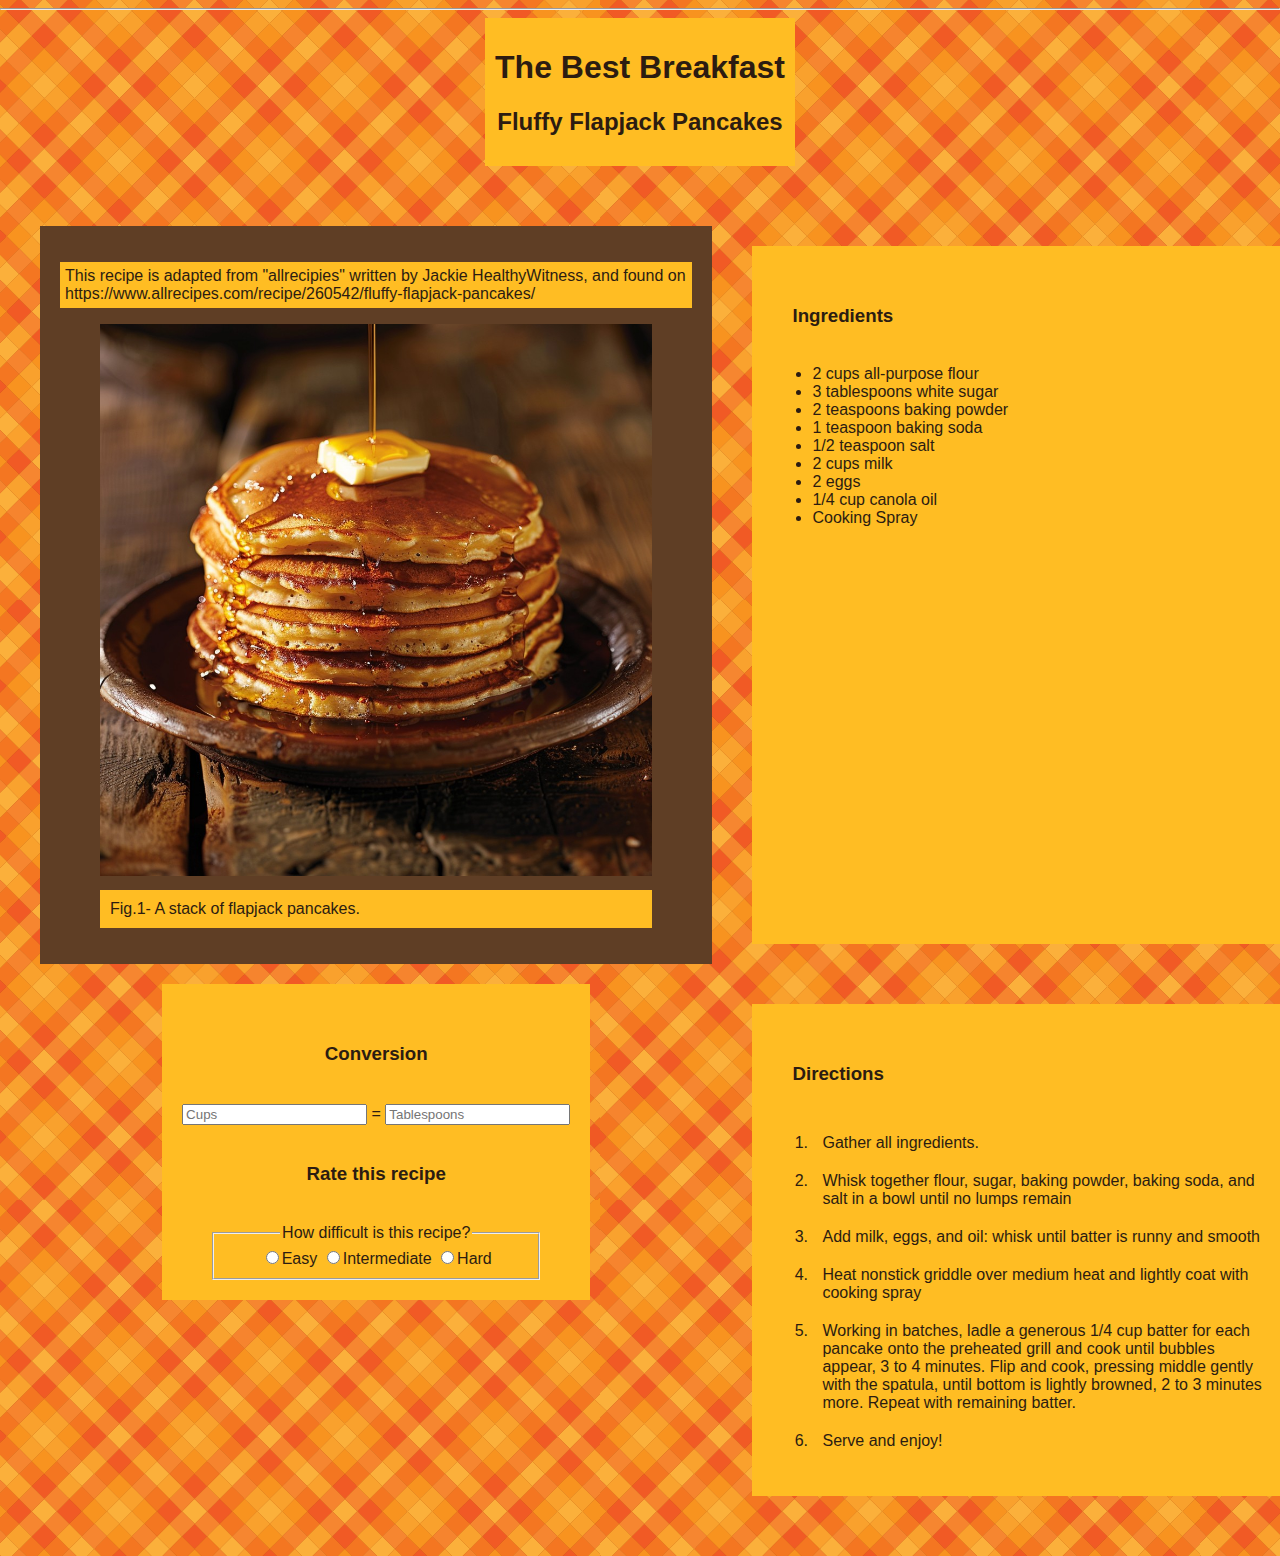
<file: html/af-flapjacks.html>
<!doctype html>
<html lang="en">
  <head>
    <!-- Required meta tags -->
    <meta charset="utf-8">
    <meta name="viewport" content="width=device-width, initial-scale=1, shrink-to-fit=no">
    <meta name="author" content="Anna Fagan">
    <meta name="pancake image copyright" content="Image has no copyright">
    <title>Fluffy Flapjack Pancakes</title>
    <link href="../css/flapjacks.css" rel="stylesheet" type="text/css">
    <link rel="stylesheet" href="https://fonts.google.com/css?family=Roboto">
  </head>
  <body>
    <hr>
        <div class="header">
            <h1>The Best Breakfast</h1>
                <h2>Fluffy Flapjack Pancakes</h2>
        </div>
        <div id="div">
            <div class="body">
                <div class="image">
                    <p>This recipe is adapted from "allrecipies" written by Jackie HealthyWitness, 
                        and found on https://www.allrecipes.com/recipe/260542/fluffy-flapjack-pancakes/
                    </p>
                    <figure>
                        <img src="../images/delicious-pancake-stack-stockcake.jpg" alt="A stack of flapjack pancakes"
                            style="width:100%;">
                        <figcaption>Fig.1- A stack of flapjack pancakes.</figcaption>
                    </figure>
                </div>
                <div class="block">
                    <h3>Ingredients</h3>
                    <ul>
                        <li>2 cups all-purpose flour</li>
                        <li>3 tablespoons white sugar</li>
                        <li>2 teaspoons baking powder</li>
                        <li>1 teaspoon baking soda</li>
                        <li>1/2 teaspoon salt</li>
                        <li>2 cups milk</li>
                        <li>2 eggs</li>
                        <li>1/4 cup canola oil</li>
                        <li>Cooking Spray</li>
                    </ul>
                </div>
                <div class="rating">
                    <h3 class="center-text">Conversion</h3>
                    <form>
                        <input type="number" name="conversion_cups" id="conversion_cups" placeholder="Cups">
                        =
                        <input type="number" name="conversion_tbsp" id="conversion_tbsp" placeholder="Tablespoons">
                    </form>
                    <h3 class="center-text">Rate this recipe</h3>
                    <fieldset style="width: 300px;">
                        <legend>How difficult is this recipe?</legend>
                        <input type="radio" id="easy" name="easy">Easy
                        <input type="radio" id="med" name="med">Intermediate
                        <input type="radio" id="hard" name="hard">Hard
                    </fieldset>
                </div>
                <!--<h3>Equipment</h3> 
                <uL>
                    <li>Measuring Cups</li>
                    <li>Bowl</li>
                    <li>Spatula</li>
                    <li>Whisk</li>
                    <li>Non-stick pan or griddle</li>
                    <li>Stovetop or Burner</li>
                </uL>-->
                <div class="block">
                    <h3>Directions</h3>
                    <ol>
                        <li>Gather all ingredients.</li>
                        <li>
                            Whisk together flour, sugar, baking powder, baking soda, and salt in a bowl until
                            no lumps remain
                        </li>
                        <li>Add milk, eggs, and oil: whisk until batter is runny and smooth</li>
                        <li>Heat nonstick griddle over medium heat and lightly coat with cooking spray</li>
                        <li>
                            Working in batches, ladle a generous 1/4 cup batter for each pancake onto the preheated grill
                            and cook until bubbles appear, 3 to 4 minutes. Flip and cook, pressing middle gently with the
                            spatula, until bottom is lightly browned, 2 to 3 minutes more. Repeat with remaining batter.
                        </li>
                        <li>Serve and enjoy!</li>
                    </ol>
                </div>
            </div>
        </div>
  </body>
</html>
</file>
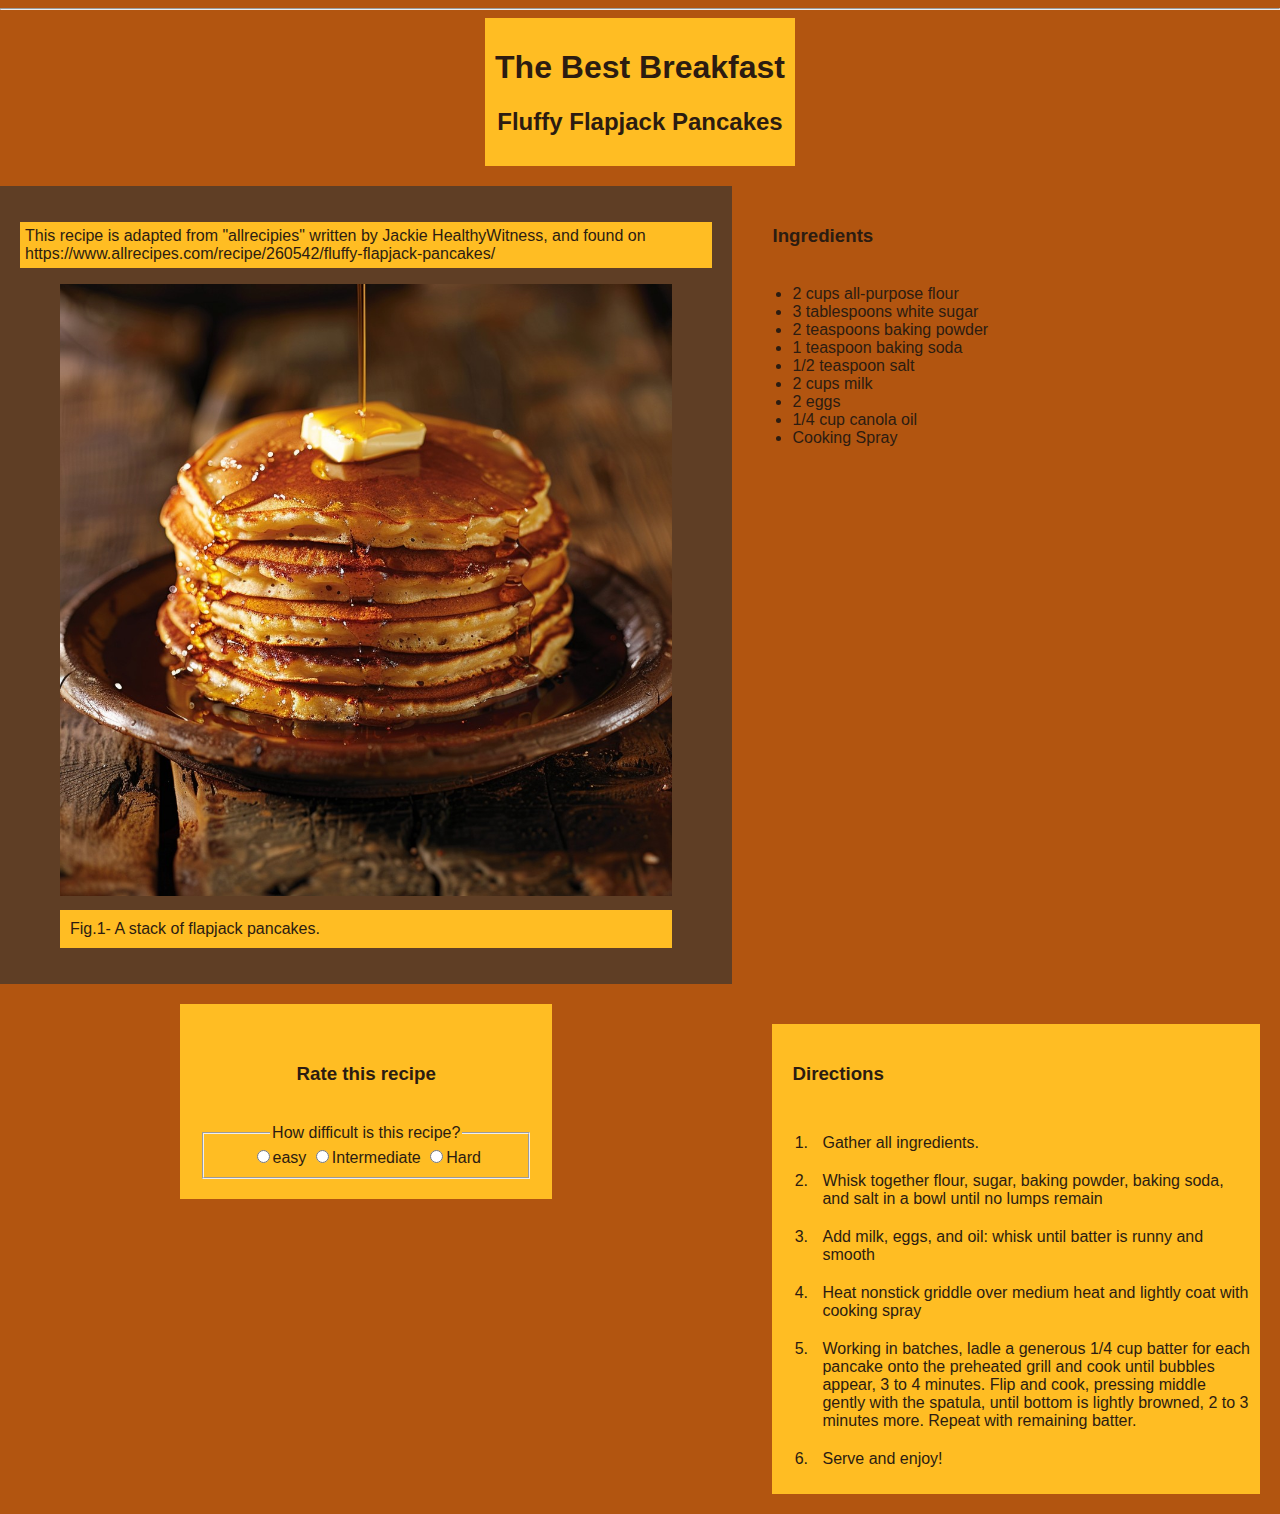
<file: html/af-index.html>
<!doctype html>
<html lang="en">
  <head>
    <!-- Required meta tags -->
    <meta charset="utf-8">
    <meta name="viewport" content="width=device-width, initial-scale=1, shrink-to-fit=no">
    <meta name="author" content="Anna Fagan">
    <meta name="pancake image copyright" content="Image has no copyright">
    <title>Fluffy Flapjack Pancakes</title>
    <link href="../css/af-style.css" rel="stylesheet" type="text/css">
    <link rel="stylesheet" href="https://fonts.google.com/css?family=Roboto">
  </head>
  <body>
    <hr>
        <div class="header">
            <h1>The Best Breakfast</h1>
                <h2>Fluffy Flapjack Pancakes</h2>
        </div>
        <div class="body">
            <div class="image">
                <p>This recipe is adapted from "allrecipies" written by Jackie HealthyWitness, 
                    and found on https://www.allrecipes.com/recipe/260542/fluffy-flapjack-pancakes/
                </p>
                <figure>
                    <img src="../images/delicious-pancake-stack-stockcake.jpg" alt="A stack of flapjack pancakes"
                        style="width:100%;">
                    <figcaption>Fig.1- A stack of flapjack pancakes.</figcaption>
                </figure>
            </div>
            <div>
                <h3>Ingredients</h3>
                <ul>
                    <li>2 cups all-purpose flour</li>
                    <li>3 tablespoons white sugar</li>
                    <li>2 teaspoons baking powder</li>
                    <li>1 teaspoon baking soda</li>
                    <li>1/2 teaspoon salt</li>
                    <li>2 cups milk</li>
                    <li>2 eggs</li>
                    <li>1/4 cup canola oil</li>
                    <li>Cooking Spray</li>
                </ul>
            </div>
            <div class="rating">
                <h3 class="center-text">Rate this recipe</h3>
                    <fieldset style="width: 300px;">
                        <legend>How difficult is this recipe?</legend>
                        <input type="radio" id="easy" name="easy">easy
                        <input type="radio" id="med" name="med">Intermediate
                        <input type="radio" id="hard" name="hard">Hard
                    </fieldset>
            </div>
            <!--<h3>Equipment</h3> 
            <uL>
                <li>Measuring Cups</li>
                <li>Bowl</li>
                <li>Spatula</li>
                <li>Whisk</li>
                <li>Non-stick pan or griddle</li>
                <li>Stovetop or Burner</li>
            </uL>-->
            <div class="block">
                <h3>Directions</h3>
                <ol>
                    <li>Gather all ingredients.</li>
                    <li>
                        Whisk together flour, sugar, baking powder, baking soda, and salt in a bowl until
                        no lumps remain
                    </li>
                    <li>Add milk, eggs, and oil: whisk until batter is runny and smooth</li>
                    <li>Heat nonstick griddle over medium heat and lightly coat with cooking spray</li>
                    <li>
                        Working in batches, ladle a generous 1/4 cup batter for each pancake onto the preheated grill
                        and cook until bubbles appear, 3 to 4 minutes. Flip and cook, pressing middle gently with the
                        spatula, until bottom is lightly browned, 2 to 3 minutes more. Repeat with remaining batter.
                    </li>
                    <li>Serve and enjoy!</li>
                </ol>
            </div>
        </div>
  </body>
</html>
</file>
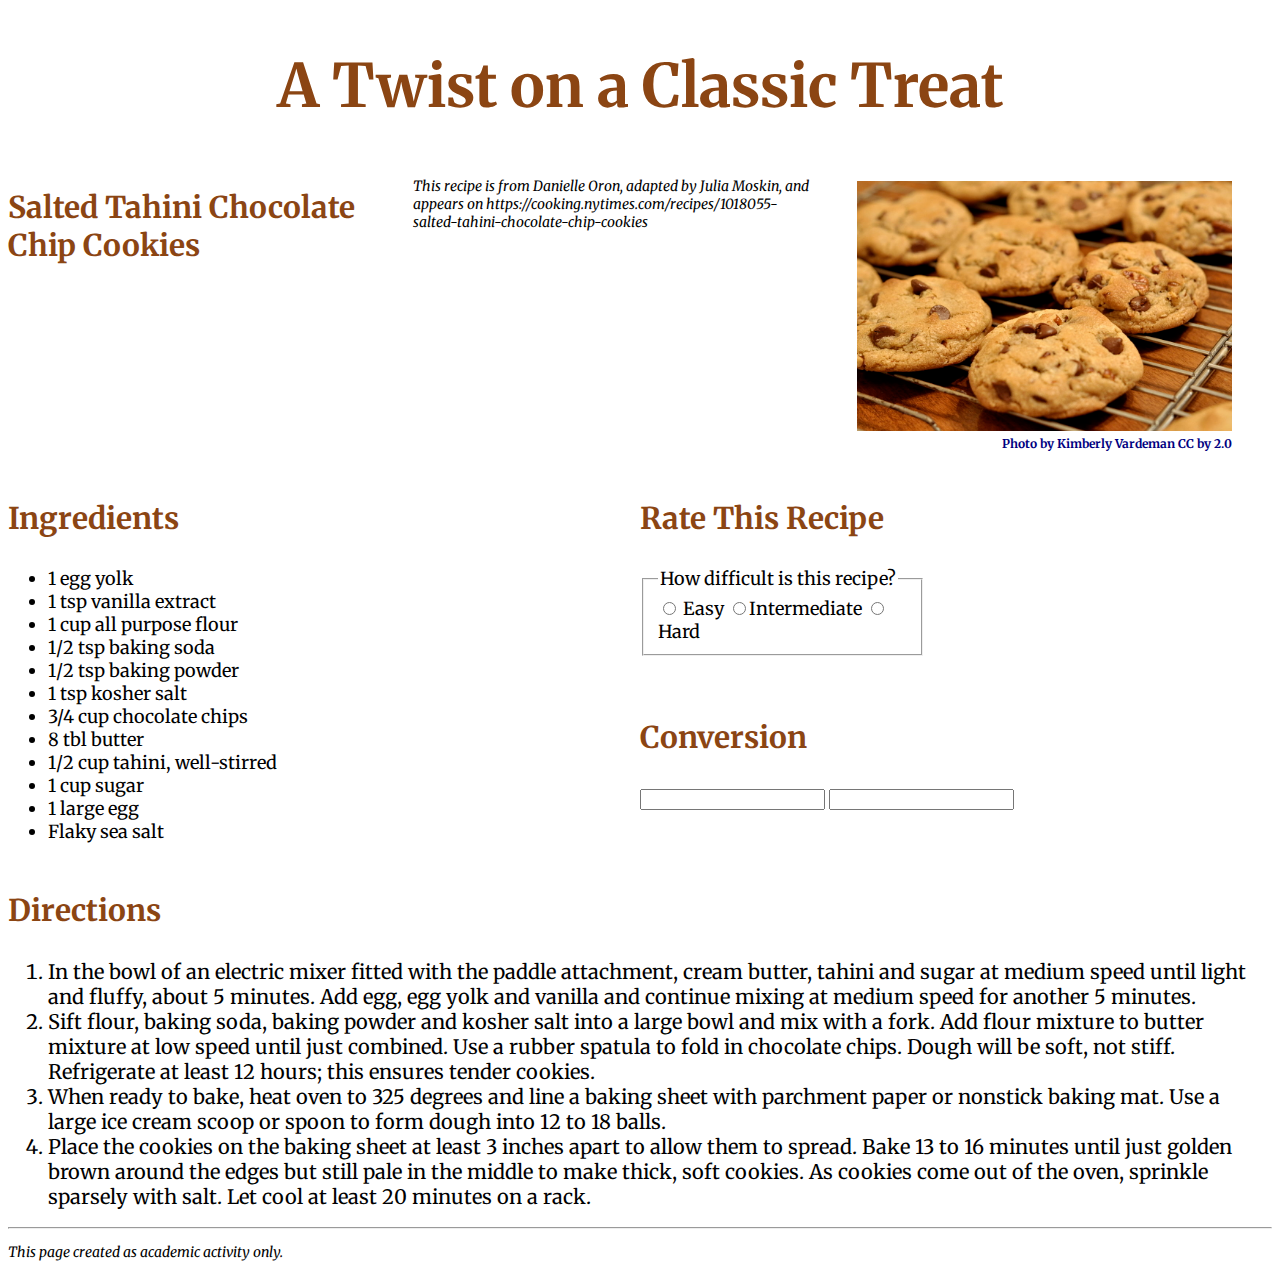
<file: html/chocolate-chip_cookies.html>
<!doctype html>
<html lang="en">
  <head>
    <!-- Required meta tags -->
    <meta charset="utf-8">
    <meta name="viewport" content="width=device-width, initial-scale=1, shrink-to-fit=no">
    <meta name="author" content="Catherine Hawley">
    <link rel="stylesheet" href="https://fonts.googleapis.com/css?family=Merriweather"/>
    <link href="../css/cookie-style.css" rel="stylesheet" type="text/css" />

    <title>A Twist on a Classic Treat</title>
  </head>
  <body>
     <div class="wrapper">  
      
   <div class="box1">  <h1>A Twist on a Classic Treat</h1>  </div>
  </div>
    
  <div class="wrapper"> 
   <div class="box2"> <h2>Salted Tahini Chocolate Chip Cookies</h2></div>
    <div class="box3"><p>This recipe is from Danielle Oron, adapted by Julia Moskin, and appears on https://cooking.nytimes.com/recipes/1018055-salted-tahini-chocolate-chip-cookies</p></div>
   
  <figure>
   <img src="../images/chocolate-chip-cookies.jpg" alt="homemade cookies"  style="width:375px;height:250px;">
    <figcaption>Photo by Kimberly Vardeman CC by 2.0</figcaption>
    </figure> </div>  
 </div>

  <div class="wrapper">  
   
  <div class="box4">
     <h3>Ingredients</h3>
     <ul>
  <li>1 egg yolk</li>
  <li>1 tsp vanilla extract</li>
  <li>1 cup all purpose flour</li>
  <li>1/2 tsp baking soda</li>
  <li>1/2 tsp baking powder</li>
  <li>1 tsp kosher salt</li>
  <li>3/4 cup chocolate chips</li>
<li>8 tbl butter</li>
<li>1/2 cup tahini, well-stirred</li>
<li>1 cup sugar</li>
<li>1 large egg</li>
<li>Flaky sea salt</li>
</ul>   </div>

 <div class="box5"> <h3 class="rate">Rate This Recipe</h3>
    <fieldset style="width: 250px;">
      <legend>How difficult is this recipe?</legend>
        <input type="radio" id="easy" name="easy"> Easy
        <input type="radio" id="med" name="med">Intermediate
        <input type="radio"id="hard" name="hard"> Hard
    </fieldset>
    <p>&nbsp;</p>
    <h3>Conversion</h3>
    <input type="text" id="tblspn" name ="tblspn">
    <input type="text" id="cups" name="cups">
    </div>  

<!-- <h3>Equipment</h3> 
<ul>
    <li>Mixing bowl</li>
    <li>Electric mixer with paddle attachment</li>
    <li>Baking sheet</li>
    <li>Parchment paper or nonstick baking mat</li>
</ul> -->
</div>

<h3>Directions</h3>
 <ol>
  <li>In the bowl of an electric mixer fitted with the paddle attachment, cream butter, tahini and sugar at medium speed until light and fluffy, about 5 minutes. Add egg, egg yolk and vanilla and continue mixing at medium speed for another 5 minutes.</li>
  <li>Sift flour, baking soda, baking powder and kosher salt into a large bowl and mix with a fork. Add flour mixture to butter mixture at low speed until just combined. Use a rubber spatula to fold in chocolate chips. Dough will be soft, not stiff. Refrigerate at least 12 hours; this ensures tender cookies.</li>
  <li>When ready to bake, heat oven to 325 degrees and line a baking sheet with parchment paper or nonstick baking mat. Use a large ice cream scoop or spoon to form dough into 12 to 18 balls.</li>
  <li>Place the cookies on the baking sheet at least 3 inches apart to allow them to spread. Bake 13 to 16 minutes until just golden brown around the edges but still pale in the middle to make thick, soft cookies. As cookies come out of the oven, sprinkle sparsely with salt. Let cool at least 20 minutes on a rack.</li>
</ol> 
<hr>
<p>This page created as academic activity only.</p>
 </body>
</html>
</file>
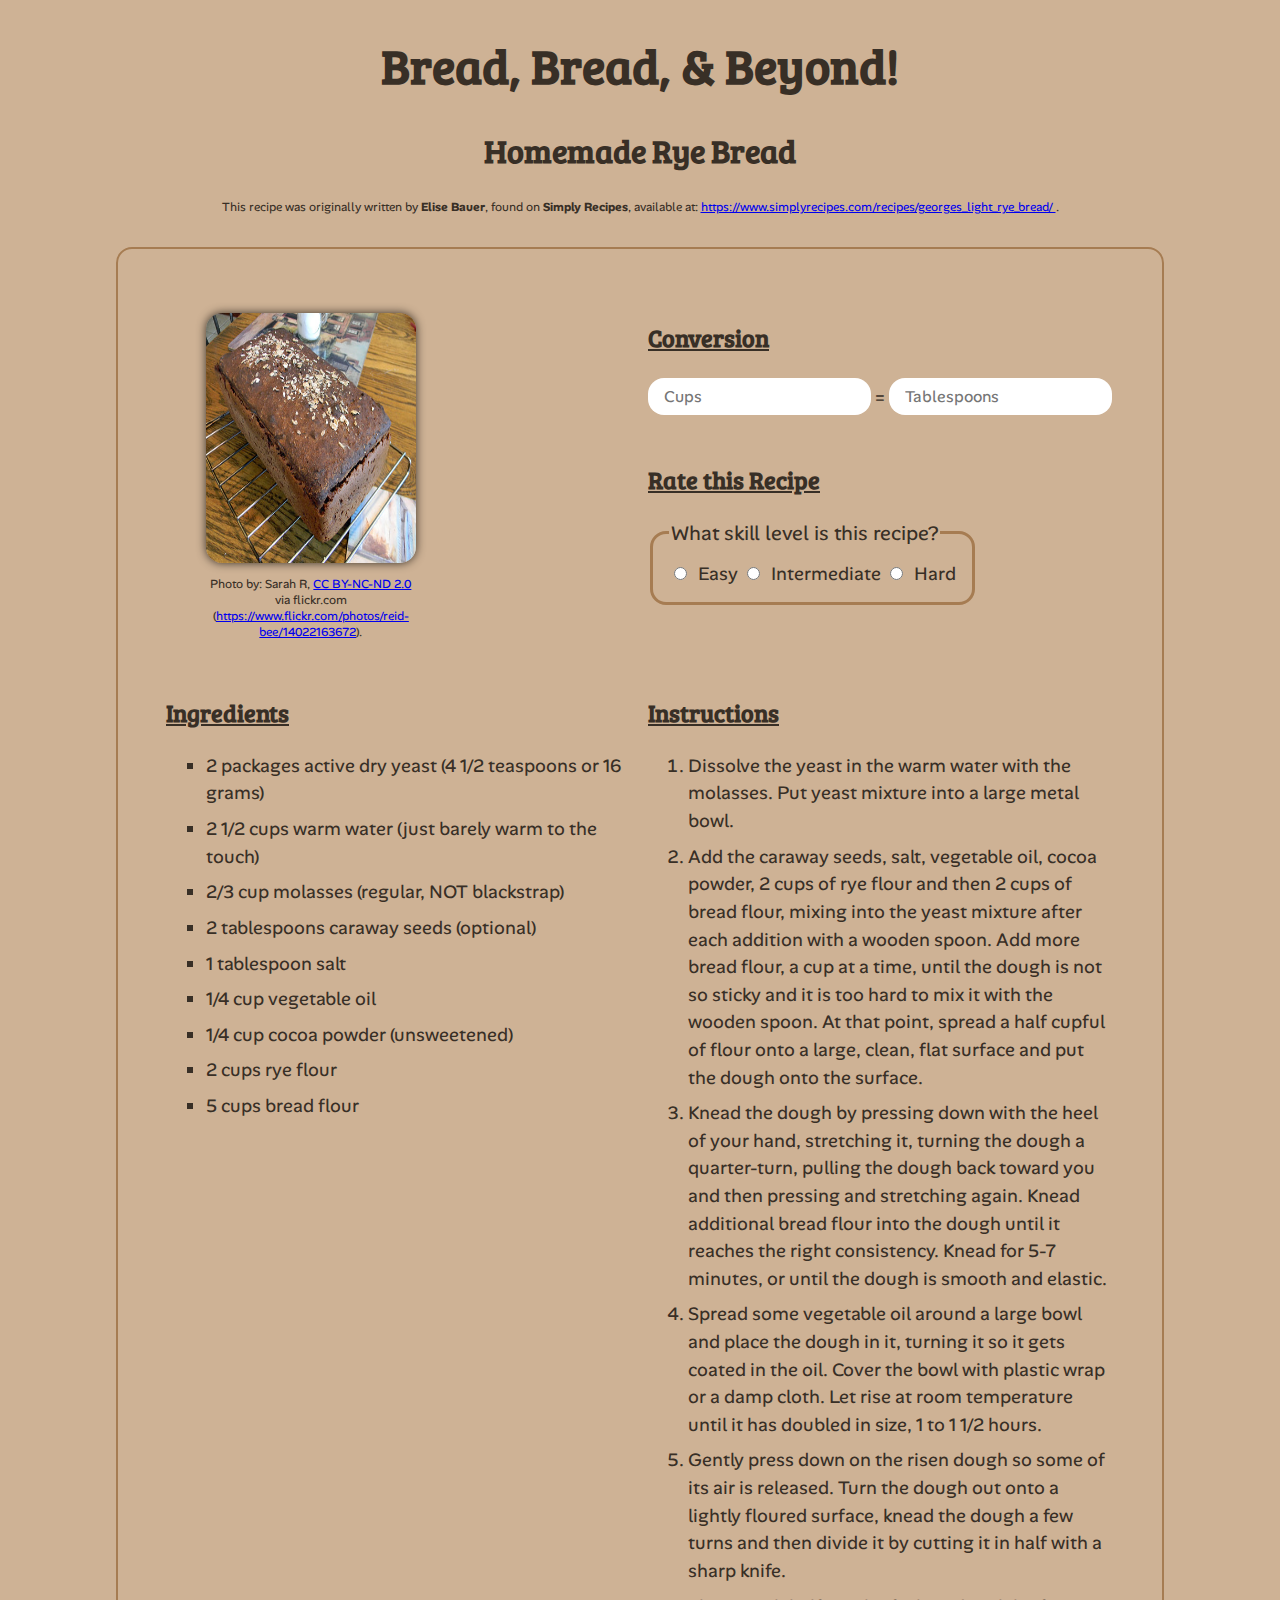
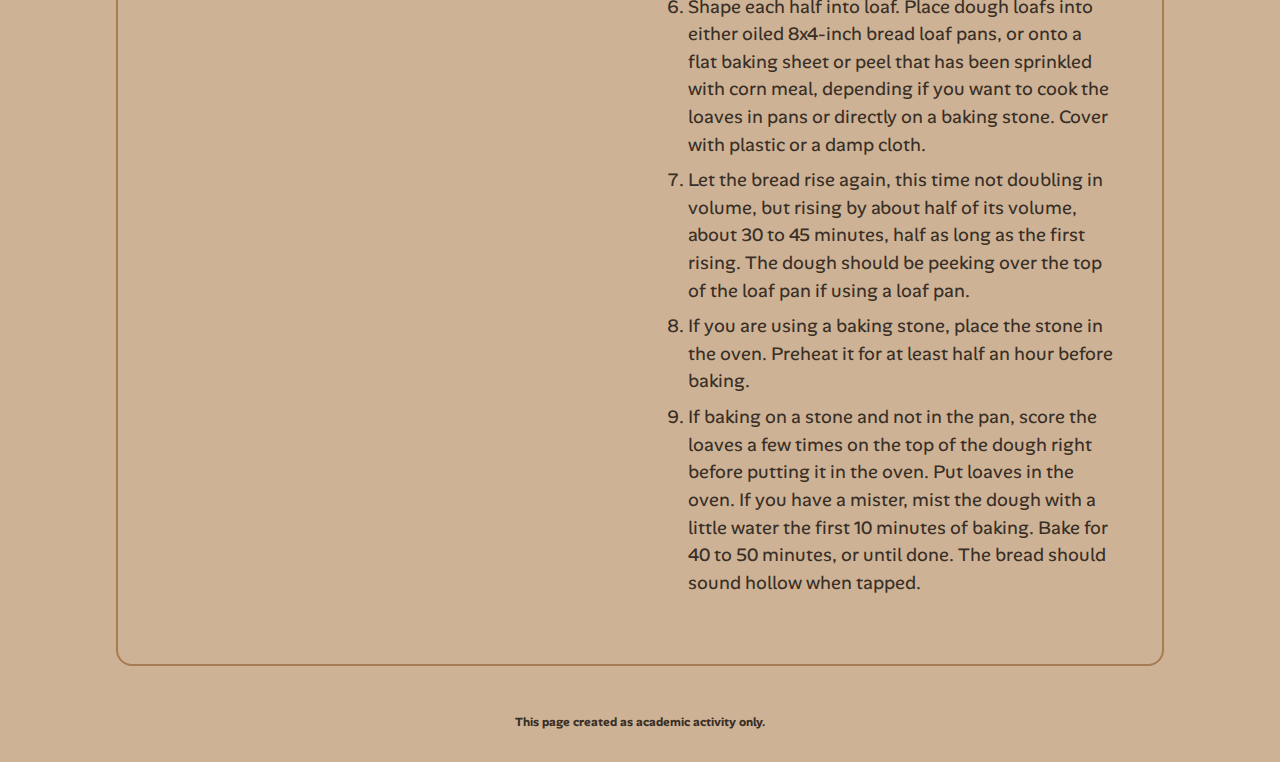
<file: html/rye-bread.html>
<!DOCTYPE html>
<html lang="en">
	<head>
		<!-- Metadata -->
		<meta name="author" content="Cassie Robertson">
		<meta charset="UTF-8">
		<meta name="viewport" content="width=device-width, initial-scale=1.0">

		<!-- CSS -->
		<link rel="stylesheet" href="../css/rye-bread-style.css">

		<!-- Google Fonts -->
		<link rel="preconnect" href="https://fonts.googleapis.com">
		<link rel="preconnect" href="https://fonts.gstatic.com" crossorigin>
		<link href="https://fonts.googleapis.com/css2?family=Alan+Sans:wght@300..900&family=Bree+Serif&display=swap" rel="stylesheet">

		<title>Bread, Bread, & Beyond!</title>
	</head>
	<body>
		<h1>Bread, Bread, & Beyond!</h1>
		<h2>Homemade Rye Bread</h2>
		<p class="source">
			This recipe was originally written by <strong>Elise Bauer</strong>,
			found on <strong>Simply Recipes</strong>, available at:
			<a href="https://www.simplyrecipes.com/recipes/georges_light_rye_bread/">
				https://www.simplyrecipes.com/recipes/georges_light_rye_bread/
			</a>
			.
		</p>

		<div class="content">
			<div class="bread-photo">
				<figure>
					<img
						src="../images/rye-bread-img.jpg"
						alt="A picture of freshly baked brown rye bread."
						height="250"
					>
					<figcaption>
						Photo by: Sarah R,
						<a href="https://creativecommons.org/licenses/by-nc-nd/2.0/">CC BY-NC-ND 2.0</a>
						via flickr.com
						(<a href="https://www.flickr.com/photos/reid-bee/14022163672">https://www.flickr.com/photos/reid-bee/14022163672</a>).
					</figcaption>
				</figure>
			</div>
	
			<div class="aside">
				<h3>Conversion</h3>
				<form>
					<input type="number" name="conversion_cups" id="conversion_cups" placeholder="Cups">
					=
					<input type="number" name="conversion_tbsp" id="conversion_tbsp" placeholder="Tablespoons">
				</form>
				
				<div class="rating">
					<h3>Rate this Recipe</h3>
					<form>
						<fieldset>
							<legend>What skill level is this recipe?</legend>
							<input type="radio" name="rating" id="easy">
							<label for="easy">Easy</label>
				
							<input type="radio" name="rating" id="intermediate">
							<label for="intermediate">Intermediate</label>
				
							<input type="radio" name="rating" id="hard">
							<label for="hard">Hard</label>
						</fieldset>
					</form>
				</div>
			</div>

			<div class="ingredients">
				<h3>Ingredients</h3>
				<ul>
					<li>2 packages active dry yeast (4 1/2 teaspoons or 16 grams)</li>
					<li>2 1/2 cups warm water (just barely warm to the touch)</li>
					<li>2/3 cup molasses (regular, NOT blackstrap)</li>
					<li>2 tablespoons caraway seeds (optional)</li>
					<li>1 tablespoon salt</li>
					<li>1/4 cup vegetable oil</li>
					<li>1/4 cup cocoa powder (unsweetened)</li>
					<li>2 cups rye flour</li>
					<li>5 cups bread flour</li>
				</ul>
			</div>
	
			<!-- <h3>Equipment</h3>
			<ul>
				<li>Large metal bowl</li>
				<li>Mixing spoon</li>
				<li>Plastic wrap/damp cloth</li>
				<li>Knife</li>
				<li>8x4-inch bread loaf pans</li>
			</ul> -->
	
			<div class="instructions">
				<h3>Instructions</h3>
				<ol>
					<li>Dissolve the yeast in the warm water with the molasses. Put yeast mixture into a large metal bowl.</li>
					<li>Add the caraway seeds, salt, vegetable oil, cocoa powder, 2 cups of rye flour and then 2 cups of bread flour, mixing into the yeast mixture after each addition with a wooden spoon. Add more bread flour, a cup at a time, until the dough is not so sticky and it is too hard to mix it with the wooden spoon. At that point, spread a half cupful of flour onto a large, clean, flat surface and put the dough onto the surface.</li>
					<li>Knead the dough by pressing down with the heel of your hand, stretching it, turning the dough a quarter-turn, pulling the dough back toward you and then pressing and stretching again. Knead additional bread flour into the dough until it reaches the right consistency. Knead for 5-7 minutes, or until the dough is smooth and elastic.</li>
					<li>Spread some vegetable oil around a large bowl and place the dough in it, turning it so it gets coated in the oil. Cover the bowl with plastic wrap or a damp cloth. Let rise at room temperature until it has doubled in size, 1 to 1 1/2 hours.</li>
					<li>Gently press down on the risen dough so some of its air is released. Turn the dough out onto a lightly floured surface, knead the dough a few turns and then divide it by cutting it in half with a sharp knife.</li>
					<li>Shape each half into loaf. Place dough loafs into either oiled 8x4-inch bread loaf pans, or onto a flat baking sheet or peel that has been sprinkled with corn meal, depending if you want to cook the loaves in pans or directly on a baking stone. Cover with plastic or a damp cloth.</li>
					<li>Let the bread rise again, this time not doubling in volume, but rising by about half of its volume, about 30 to 45 minutes, half as long as the first rising. The dough should be peeking over the top of the loaf pan if using a loaf pan.</li>
					<li>If you are using a baking stone, place the stone in the oven. Preheat it for at least half an hour before baking.</li>
					<li>If baking on a stone and not in the pan, score the loaves a few times on the top of the dough right before putting it in the oven. Put loaves in the oven. If you have a mister, mist the dough with a little water the first 10 minutes of baking. Bake for 40 to 50 minutes, or until done. The bread should sound hollow when tapped.</li>
				</ol>
			</div>
		</div>

		<hr>
		<p id="annotation">This page created as academic activity only.</p>
	</body>
</html>
</file>
<file: css/flapjacks.css>
body{
    background:#b25510;
    background-image:url("../images/Orange-Gingham-Checkered-Background.jpg");
    font-family:"Roboto", sans-serif;
    color:#2c1c11;
    margin:0px;
    /*border: double cornflowerblue;*/
}
h1{
    text-align:center;
    /*border: double cornflowerblue;*/
}

h2{
    text-align:center;
    display:block;
    /*border: double cornflowerblue;*/
}

h3{
    text-align:left;
    padding:20px;
    /*border: double cornflowerblue;*/
}

p{
    background-color:#ffbd23;
    width:auto;
    padding:5px;
    /*border: double cornflowerblue;*/
}
figure{
    display:block;
    /*border: double cornflowerblue;*/
}
figcaption{
    background-color:#ffbd23;
    padding:10px;
    margin-top:10px;
    margin-bottom:10px;
    /*border: double cornflowerblue;*/
}
ul{
    /*border: double cornflowerblue;*/
}
li{
    /*border: double cornflowerblue;*/
}
ol{
    /*border: double cornflowerblue;*/
}
ol li{
    padding:10px;
}
div {
    /*border: double cornflowerblue;*/
}
input
fieldset{
    background-color:#5f3e25;
    display:inline-block;
}
/*background:#5f3e25;*/
.header{
    background-color:#ffbd23;
    height:fit-content;
    width:fit-content;
    margin:auto;
    margin-bottom:20px;
    padding:10px;
}
.body{
    display:grid;
    grid-template-columns: fit-content(100%) fit-content(100%);
    grid-template-rows: fit-content(50%) fit-content(50%);
    gap:20px;
}
.image{
    align-self:center;
    background-color: #5f3e25;
    width:fit-content;
    padding:20px;
}
.block{
    background-color:#ffbd23;
    width:100%;
    margin:20px;
    padding:20px;
}
.rating{
    background-color:#ffbd23;
    width:fit-content;
    height:fit-content;
    margin-left:auto;
    margin-right:auto;
    text-align:center;
    padding:20px;

    display: flex;
    flex-direction: column;
    justify-content: center;
    align-items: center;
}

.center-text{
    text-align:center;
}

#div{
    margin:auto;
    padding:40px;
}
</file>
<file: css/af-style.css>
body{
    background:#b25510;
    font-family:"Roboto", sans-serif;
    color:#2c1c11;
    margin:0px;
    /*border: double cornflowerblue;*/
}
h1{
    text-align:center;
    /*border: double cornflowerblue;*/
}

h2{
    text-align:center;
    display:block;
    /*border: double cornflowerblue;*/
}

h3{
    text-align:left;
    padding:20px;
    /*border: double cornflowerblue;*/
}

p{
    background-color:#ffbd23;
    width:auto;
    padding:5px;
    /*border: double cornflowerblue;*/
}
figure{
    display:block;
    /*border: double cornflowerblue;*/
}
figcaption{
    background-color:#ffbd23;
    padding:10px;
    margin-top:10px;
    margin-bottom:10px;
    /*border: double cornflowerblue;*/
}
ul{
    /*border: double cornflowerblue;*/
}
li{
    /*border: double cornflowerblue;*/
}
ol{
    /*border: double cornflowerblue;*/
}
ol li{
    padding:10px;
}
div {
    /*border: double cornflowerblue;*/
}
input
fieldset{
    background-color:#5f3e25;
    float:right;
    display:inline-block;
}
/*background:#5f3e25;*/
.header{
    background-color:#ffbd23;
    height:fit-content;
    width:fit-content;
    margin:auto;
    margin-bottom:20px;
    padding:10px;
}
.body{
    display:grid;
    grid-template-columns: fit-content(100%) fit-content(100%);
    grid-template-rows: fit-content(50%) fit-content(50%);
    gap:20px;
}
.image{
    align-self:center;
    background-color: #5f3e25;
    width:fit-content;
    padding:20px;
}
.block{
    background-color:#ffbd23;
    width:fit-content;
    margin:20px;
}
.rating{
    background-color:#ffbd23;
    width:fit-content;
    height:fit-content;
    margin-left:auto;
    margin-right:auto;
    text-align:center;
    padding:20px;
}
.center-text{
    text-align:center;
}
</file>
<file: css/cookie-style.css>
body {

  background-image: url(https://wallpaperaccess.com/full/2796640.jpg);
  font-family: "Merriweather";
  font-size: 18px;
}


.wrapper {

  display: flex;

}

.wrapper div {

  flex: 1;
}
 /* div {

border: double cornflowerblue; 
 

} */

h1 {
    font-family: "Merriweather";
    font-size: 60px;
    color:saddlebrown;
    text-align: center;
}

h2, h3 {
    font-family: "Merriweather";
    font-size: 30px;
  color: saddlebrown;
} 


ul li  {
    font-family: "Merriweather";
color: black;
font-size: 18px;
}

ol li {
    color: black;
     font-family: Merriweather;
  font-size: 20px;
}

p {
    font-family: Merriweather;
    font-style: oblique;
    font-size: 14px;
}

figcaption {
    font-family: Merriweather;
    color: navy;
     font-size: 12px;
     font-weight: bold;
     text-align: right;
}
</file>
<file: css/rye-bread-style.css>
:root {
	--bg-color: #ceb295;
	--accent-color: #a67c52;
	--dark-color: #382f26;
}

body {
	background-color: var(--bg-color);
	color: #382f26;
	font-family: "Alan Sans", sans-serif;
}

.content {
	display: grid;
	grid-template-columns: 1fr 1fr;
	grid-template-rows: 1fr;
	gap: 1rem;
	padding: 1rem;
	max-width: 75%;
	margin: 2rem auto 3rem auto;
	border: 2px solid var(--accent-color);
	border-radius: 1rem;
	padding: 3rem;
}

h1, h2, h3 {
	font-family: 'Bree Serif', serif;
}

h1 {
	text-align: center;
	font-size: 3rem;
}

h2 {
	font-size: 2rem;
	text-align: center;
}

h3 {
	font-size: 1.5rem;
	text-decoration: underline;
}

p {
	font-size: 0.75rem;
	text-align: center;
	margin-bottom: 2rem;
}

figure {
	width: 45%;
}

figcaption {
	text-align: center;
	font-size: 0.75rem;
	margin-top: 0.5rem;
}

a:visited {
	color: var(--dark-color);
}

img {
	width: 100%;
	border-radius: 1rem;
	box-shadow: 0 0 10px var(--dark-color);
}

.rating {
	margin-top: 3rem;
}

input {
	color: var(--dark-color);
	padding: 0.5rem 1rem;
	font-size: 1rem;
	border-radius: 1rem;
	font-family: "Alan Sans", sans-serif;
	border: none;
}

input:focus {
	outline-color: var(--accent-color);
}

fieldset {
	border: 3px solid var(--accent-color);
	border-radius: 1rem;
	padding: 1rem;
	display: inline-block;
	max-width: 75%;
}

legend {
	font-size: 1.25rem;
}

label {
	font-size: 1.15rem;
	margin-left: 0.25rem;
}

ul, ol {
	font-size: 1.15rem;
}

ul li {
	list-style-type: square;
}

li {
	margin-bottom: 0.5rem;
	line-height: 1.5;
}

hr {
	display: none;
}

#annotation {
	text-align: center;
	font-weight: bold;
}
</file>
